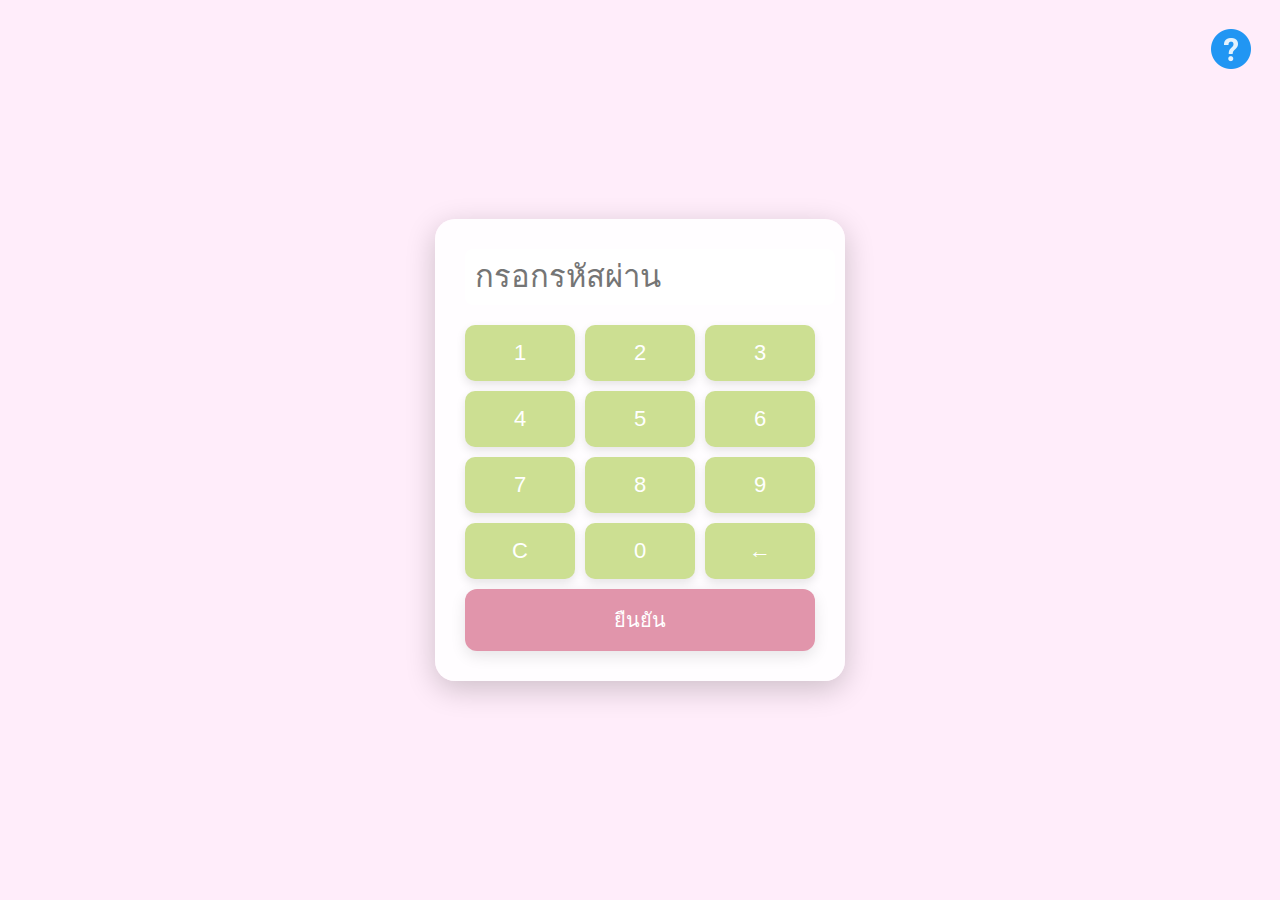
<file: index.html>
<!DOCTYPE html>
<html lang="en">
  <head>
    <meta charset="UTF-8" />
    <meta name="viewport" content="width=device-width, initial-scale=1.0" />
    <title>Password Keypad</title>
    <link rel="stylesheet" href="index1.css" />
  </head>
  <body>
    <button class="ask" onclick="showHelp()">
      <img src="icons8-help-48.png" alt="Help" />
    </button>
    <div class="showhelp" id="helpMessage">
      <div class="text-help">
        <span
          >อันนี้ก็คือให้บี๊ลองใส่รหัสผ่าน
          วันเกิดบี๊ง่ายใช่ไหมหล่ะแค่นี้เอง</span
        >
      </div>
      <button class="close-btn" onclick="closeHelp()">ปิด</button>
    </div>
    <div class="container">
      <input
        type="text"
        id="passwordInput"
        placeholder="กรอกรหัสผ่าน"
        readonly
      />
      <div class="keypad">
        <!-- Buttons for digits 0-9 -->
        <button onclick="addDigit(1)">1</button>
        <button onclick="addDigit(2)">2</button>
        <button onclick="addDigit(3)">3</button>
        <button onclick="addDigit(4)">4</button>
        <button onclick="addDigit(5)">5</button>
        <button onclick="addDigit(6)">6</button>
        <button onclick="addDigit(7)">7</button>
        <button onclick="addDigit(8)">8</button>
        <button onclick="addDigit(9)">9</button>
        <button onclick="clearPassword()">C</button>
        <button onclick="addDigit(0)">0</button>
        <button id="del-btn" onclick="deleteLastDigit()">←</button>
        <!-- New Submit button -->
        <button class="submit-btn">ยืนยัน</button>
      </div>
    </div>

    <script src="script.js"></script>
  </body>
</html>
</file>
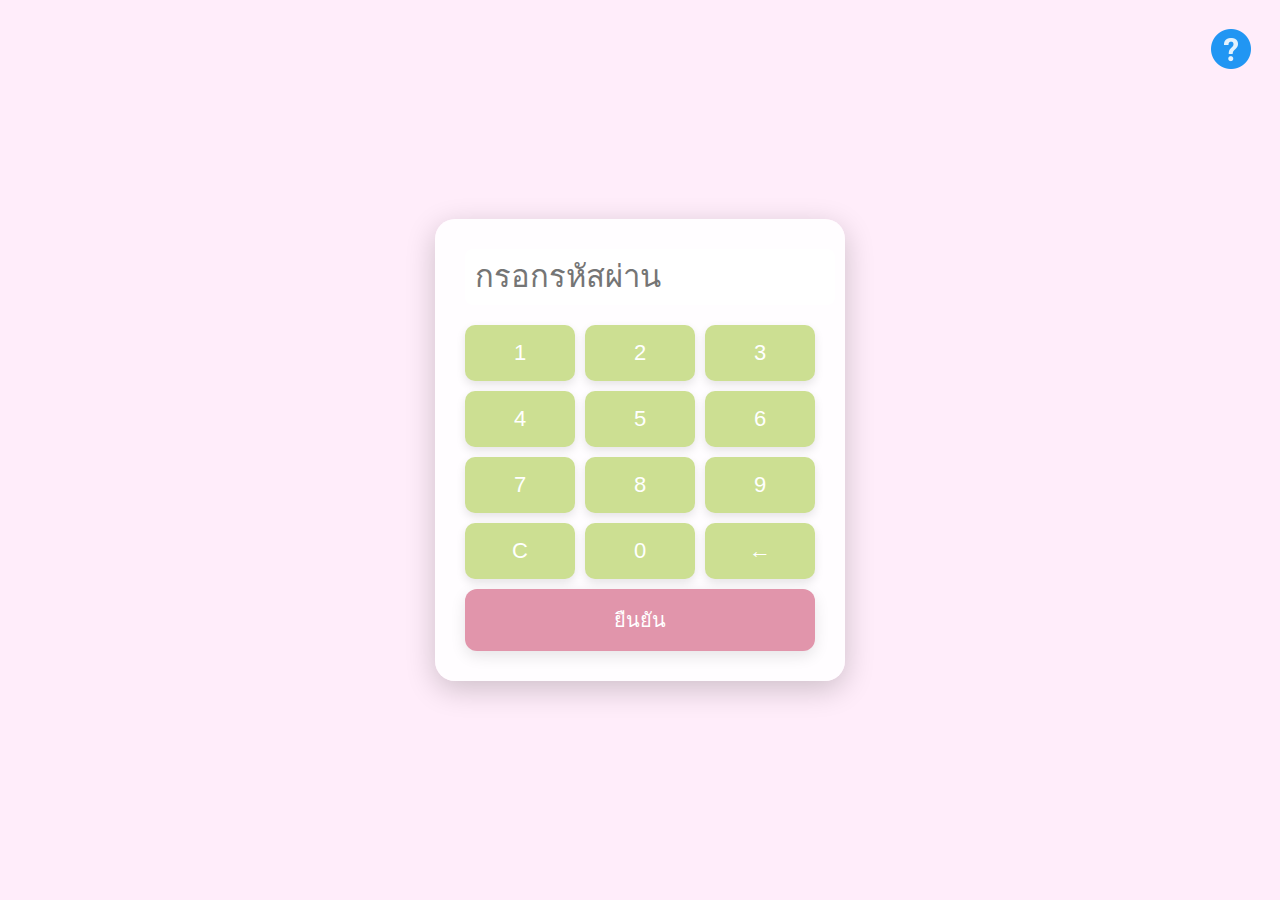
<file: index1.html>
<!DOCTYPE html>
<html lang="en">
  <head>
    <meta charset="UTF-8" />
    <meta name="viewport" content="width=device-width, initial-scale=1.0" />
    <title>Password Keypad</title>
    <link rel="stylesheet" href="style.css" />
  </head>
  <body>
    <button class="ask" onclick="showHelp()">
      <img src="icons8-help-48.png" alt="Help" />
    </button>
    <div class="showhelp" id="helpMessage">
      <div class="text-help">
        <span
          >อันนี้ก็คือให้บี๊ลองใส่รหัสผ่าน
          วันเกิดบี๊ง่ายใช่ไหมหล่ะแค่นี้เอง</span
        >
      </div>
      <button class="close-btn" onclick="closeHelp()">ปิด</button>
    </div>
    <div class="container">
      <input
        type="text"
        id="passwordInput"
        placeholder="กรอกรหัสผ่าน"
        readonly
      />
      <div class="keypad">
        <!-- Buttons for digits 0-9 -->
        <button onclick="addDigit(1)">1</button>
        <button onclick="addDigit(2)">2</button>
        <button onclick="addDigit(3)">3</button>
        <button onclick="addDigit(4)">4</button>
        <button onclick="addDigit(5)">5</button>
        <button onclick="addDigit(6)">6</button>
        <button onclick="addDigit(7)">7</button>
        <button onclick="addDigit(8)">8</button>
        <button onclick="addDigit(9)">9</button>
        <button onclick="clearPassword()">C</button>
        <button onclick="addDigit(0)">0</button>
        <button id="del-btn" onclick="deleteLastDigit()">←</button>
        <!-- New Submit button -->
        <button class="submit-btn">ยืนยัน</button>
      </div>
    </div>

    <script src="script.js"></script>
  </body>
</html>
</file>
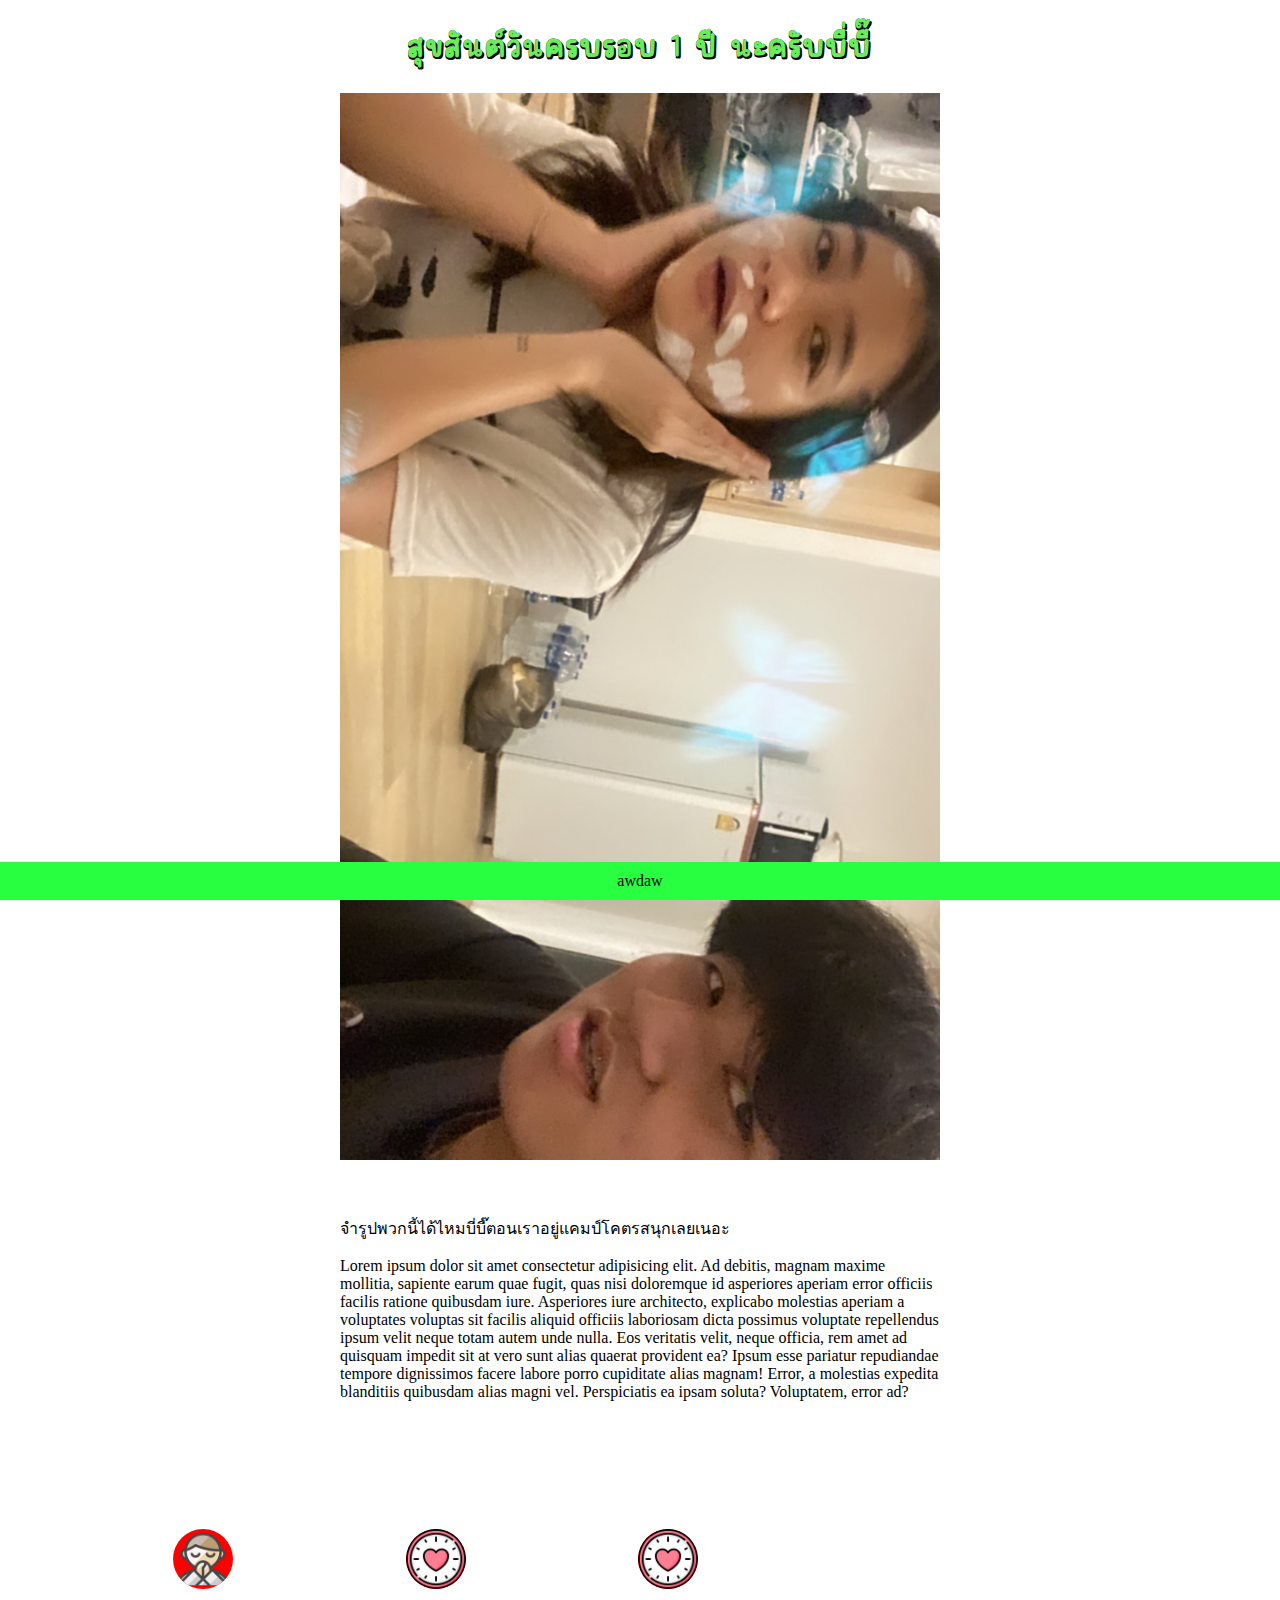
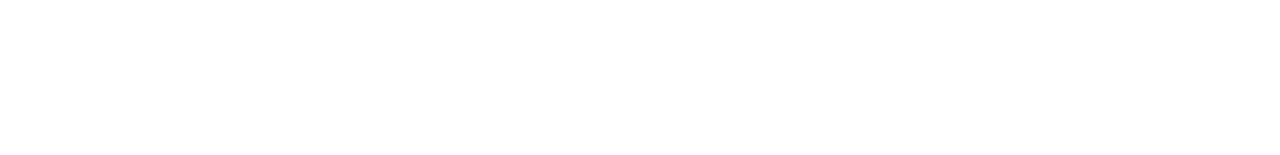
<file: index2.html>
<!DOCTYPE html>
<html lang="en">
  <head>
    <meta charset="UTF-8" />
    <meta name="viewport" content="width=device-width, initial-scale=1.0" />
    <title>Image Slider</title>
    <link rel="stylesheet" href="style2.css" />
  </head>

  <body>
    <div class="container">
      <h1 id="header">สุขสันต์วันครบรอบ 1 ปี นะครับบี่บี๊</h1>
      <div class="slider">
        <img src="camp1.jpg" alt="Image 1" />
        <img src="camp2.jpg" alt="Image 2" />
        <img src="hi.jpg" alt="Image 3" />
        <img src="camp3.JPEG" alt="Image 4" />
        <img src="camp4.JPEG" alt="Image 5" />
        <img src="camp5.JPEG" alt="Image 6" />
        <img src="camp6.JPEG" alt="Image 7" />
        <img src="camp7.JPEG" alt="" />
      </div>
      <div class="counter" id="counter"></div>
      <div class="content">
        <p>จำรูปพวกนี้ได้ไหมบี่บี๊ตอนเราอยู่แคมป์โคตรสนุกเลยเนอะ</p>
        Lorem ipsum dolor sit amet consectetur adipisicing elit. Ad debitis,
        magnam maxime mollitia, sapiente earum quae fugit, quas nisi doloremque
        id asperiores aperiam error officiis facilis ratione quibusdam iure.
        Asperiores iure architecto, explicabo molestias aperiam a voluptates
        voluptas sit facilis aliquid officiis laboriosam dicta possimus
        voluptate repellendus ipsum velit neque totam autem unde nulla. Eos
        veritatis velit, neque officia, rem amet ad quisquam impedit sit at vero
        sunt alias quaerat provident ea? Ipsum esse pariatur repudiandae tempore
        dignissimos facere labore porro cupiditate alias magnam! Error, a
        molestias expedita blanditiis quibusdam alias magni vel. Perspiciatis ea
        ipsam soluta? Voluptatem, error ad?
      </div>
    </div>
    <div class="wishbtn">
      <div class="flex">
        <img onclick="clickImage()" src="solemn.png" alt="" />
        <img onclick="clickImage2()" src="clock.png" alt="" />
        <img src="clock.png" alt="" />
      </div>
    </div>

    <div class="anvsrday">awdaw</div>
    <script>
      const images = document.querySelectorAll(".slider img");
      const counter = document.getElementById("counter");
      const slider = document.querySelector(".slider");
      let currentIndex = 0;
      const totalImages = images.length;

      function updateSlider() {
        slider.style.transform = `translateX(-${currentIndex * 100}%)`;
        counter.innerHTML = `รูปที่ ${currentIndex + 1} จาก ${totalImages}`;
        currentIndex = (currentIndex + 1) % totalImages;
      }

      setInterval(updateSlider, 1500);

      setAnniversaryTime();

      function clickImage() {
        window.location.href = "wish.html";
      }
      function clickImage2() {
        window.location.href = "time.html";
      }
    </script>
  </body>
</html>
</file>
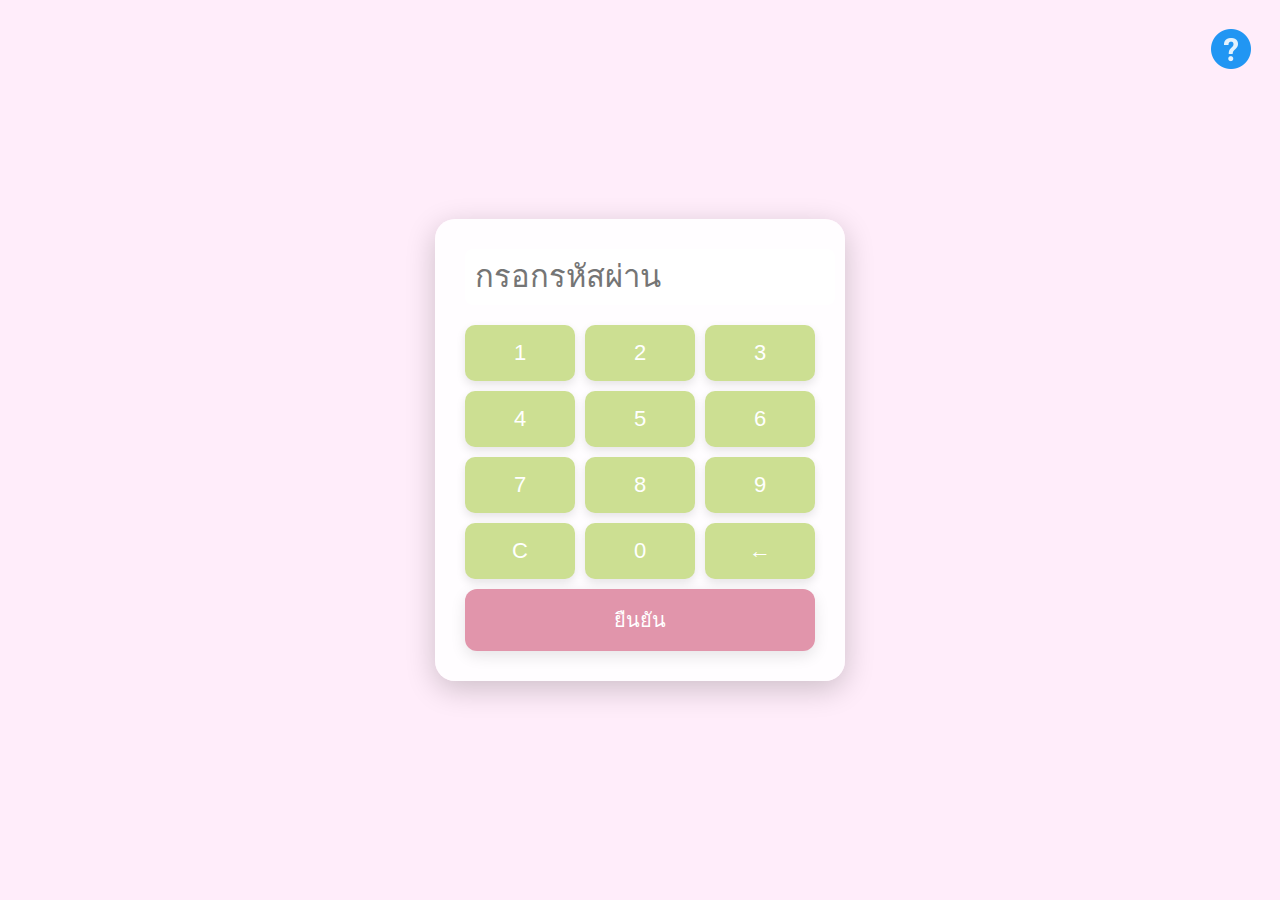
<file: mainpage.html>
<!DOCTYPE html>
<html lang="en">
  <head>
    <meta charset="UTF-8" />
    <meta name="viewport" content="width=device-width, initial-scale=1.0" />
    <title>Password Keypad</title>
    <link rel="stylesheet" href="main.css" />
  </head>
  <body>
    <button class="ask" onclick="showHelp()">
      <img src="icons8-help-48.png" alt="Help" />
    </button>
    <div class="showhelp" id="helpMessage">
      <div class="text-help">
        <span
          >อันนี้ก็คือให้บี๊ลองใส่รหัสผ่าน
          วันเกิดบี๊ง่ายใช่ไหมหล่ะแค่นี้เอง</span
        >
      </div>
      <button class="close-btn" onclick="closeHelp()">ปิด</button>
    </div>
    <div class="container">
      <input
        type="text"
        id="passwordInput"
        placeholder="กรอกรหัสผ่าน"
        readonly
      />
      <div class="keypad">
        <!-- Buttons for digits 0-9 -->
        <button onclick="addDigit(1)">1</button>
        <button onclick="addDigit(2)">2</button>
        <button onclick="addDigit(3)">3</button>
        <button onclick="addDigit(4)">4</button>
        <button onclick="addDigit(5)">5</button>
        <button onclick="addDigit(6)">6</button>
        <button onclick="addDigit(7)">7</button>
        <button onclick="addDigit(8)">8</button>
        <button onclick="addDigit(9)">9</button>
        <button onclick="clearPassword()">C</button>
        <button onclick="addDigit(0)">0</button>
        <button id="del-btn" onclick="deleteLastDigit()">←</button>
        <!-- New Submit button -->
        <button class="submit-btn">ยืนยัน</button>
      </div>
    </div>

    <script src="script.js"></script>
  </body>
</html>
</file>
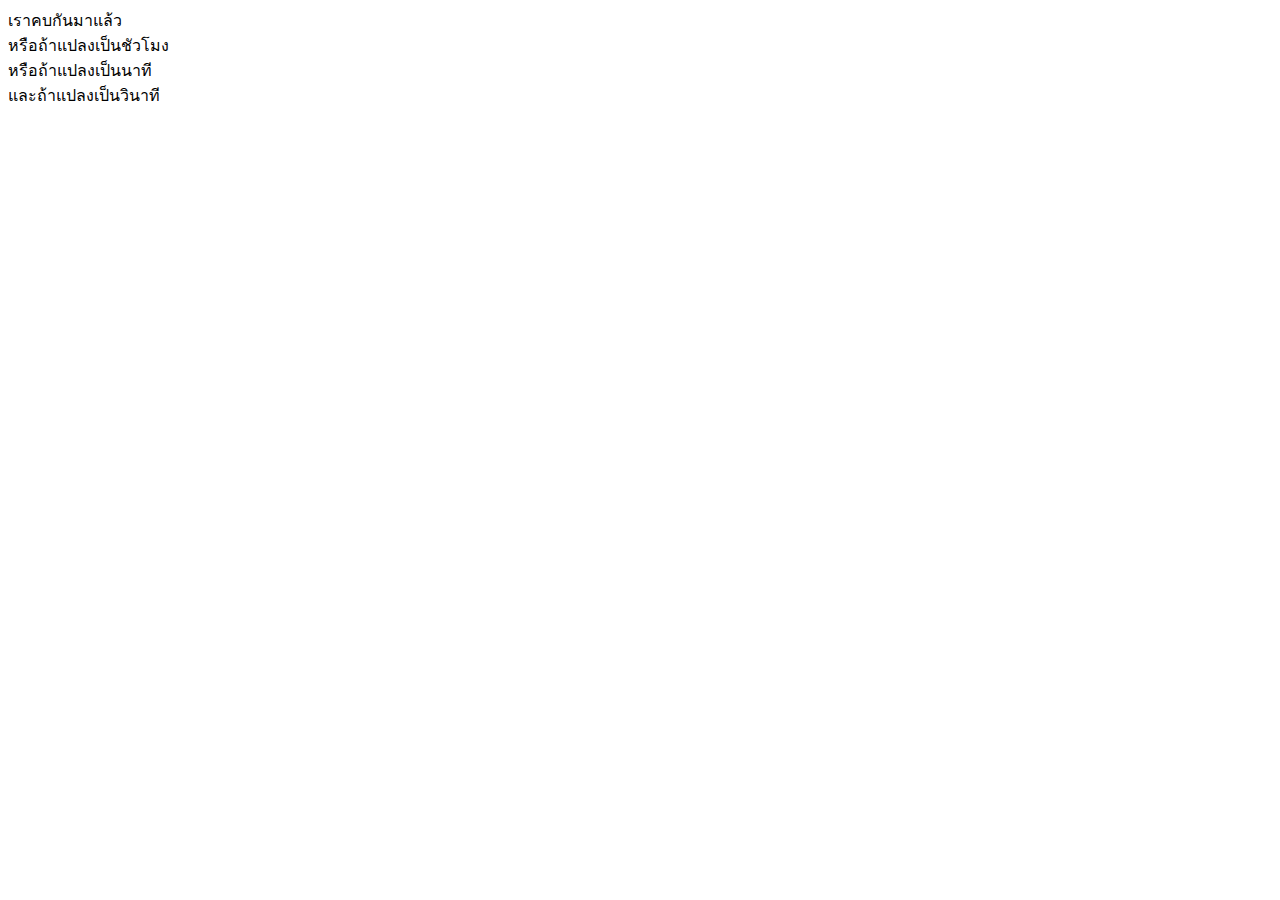
<file: time.html>
<!DOCTYPE html>
<html lang="en">
  <head>
    <meta charset="UTF-8" />
    <meta name="viewport" content="width=device-width, initial-scale=1.0" />
    <title>Document</title>
  </head>
  <body>
    <div class="container">
      เราคบกันมาแล้ว
      <div id="displaytime"></div>
      หรือถ้าแปลงเป็นชัวโมง
      <div id="displayhour"></div>
      หรือถ้าแปลงเป็นนาที
      <div id="displayminute"></div>
      และถ้าแปลงเป็นวินาที
      <div id="displaysecond"></div>
    </div>
    <script>
      function setAnniversaryTime() {
        const setDate = new Date("2024/02/24"); // วันที่ครบรอบ
        let currentDate = new Date(); // วันที่ปัจจุบัน

        // คำนวณความแตกต่างของเวลาเป็น millisecond
        let differenceInTime = currentDate.getTime() - setDate.getTime();

        // คำนวณความแตกต่างในหน่วยวัน, ชั่วโมง, นาที, วินาที
        let differenceInDays = Math.floor(
          differenceInTime / (1000 * 3600 * 24)
        );
        let differenceInHours = Math.floor(
          (differenceInTime % (1000 * 3600 * 24)) / (1000 * 3600)
        );
        let differenceInMinutes = Math.floor(
          (differenceInTime % (1000 * 3600)) / (1000 * 60)
        );
        let differenceInSeconds = Math.floor(
          (differenceInTime % (1000 * 60)) / 1000
        );

        console.log(
          `เวลาที่ผ่านมา: ${Math.abs(differenceInDays)} วัน ${Math.abs(
            differenceInHours
          )} ชั่วโมง ${Math.abs(differenceInMinutes)} นาที ${Math.abs(
            differenceInSeconds
          )} วินาที`
        );
        document.getElementById("displaytime").innerHTML = `${Math.floor(
          differenceInTime / (1000 * 60 * 60 * 24)
        )} วัน `;
        document.getElementById("displayhour").innerHTML = `${Math.floor(
          differenceInTime / (1000 * 60 * 60)
        )}
         ชั่วโมง `;
        document.getElementById("displayminute").innerHTML = `${Math.floor(
          differenceInTime / (1000 * 60)
        )} นาที `;

        document.getElementById("displaysecond").innerHTML = `${Math.floor(
          differenceInTime / 1000
        )} วินาที `;
        console.log(differenceInSeconds);
      }

      setInterval(setAnniversaryTime, 1000);
    </script>
  </body>
</html>
</file>
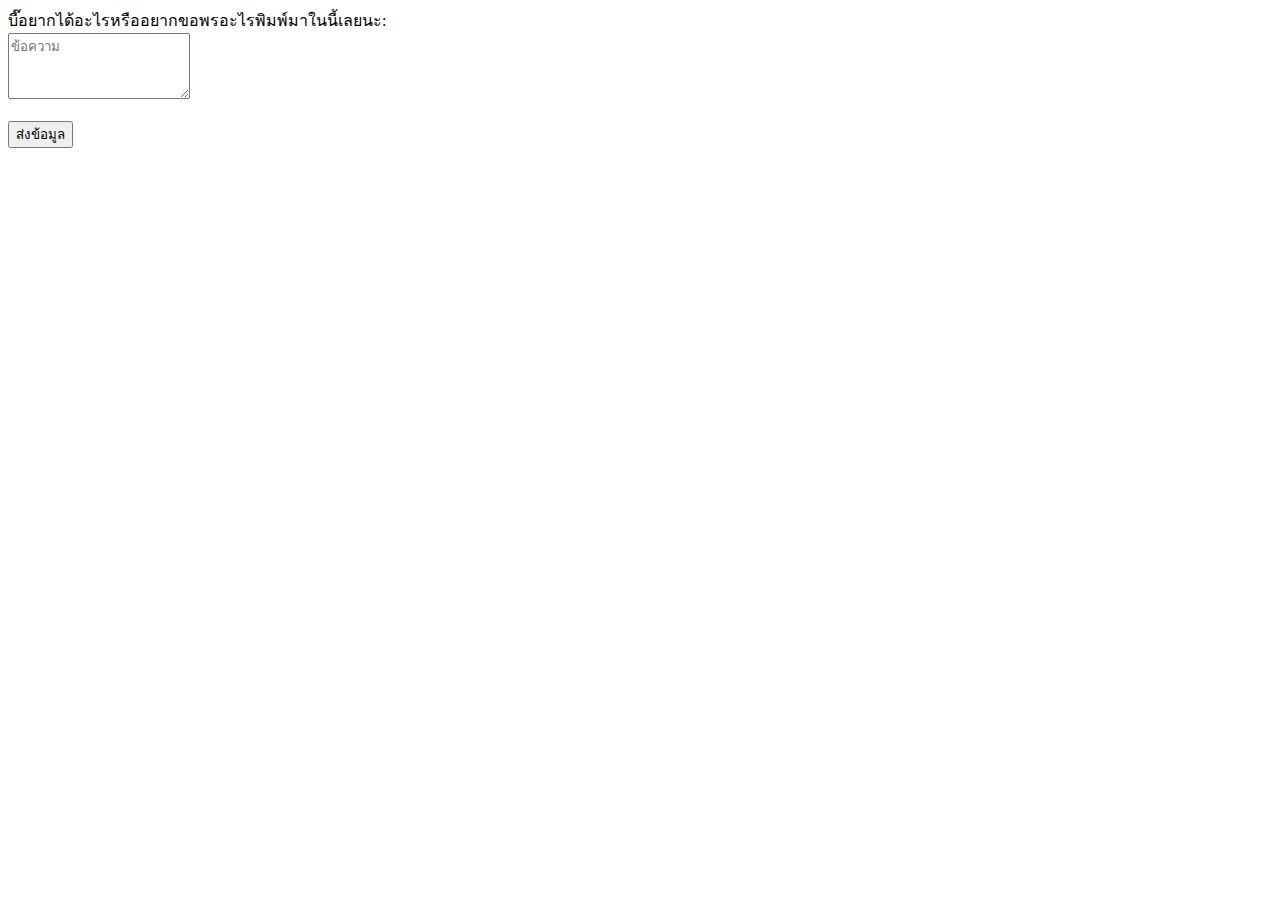
<file: wish.html>
<!DOCTYPE html>
<html lang="en">
  <head>
    <meta charset="UTF-8" />
    <meta name="viewport" content="width=device-width, initial-scale=1.0" />
    <title>Document</title>
  </head>
  <body>
    <form id="myForm">
      <label for="message"
        >บี๊อยากได้อะไรหรืออยากขอพรอะไรพิมพ์มาในนี้เลยนะ:</label
      ><br />
      <textarea
        id="message"
        name="message"
        rows="4"
        required
        placeholder="ข้อความ"
      ></textarea
      ><br /><br />

      <button type="submit">ส่งข้อมูล</button>
    </form>
    <script>
      document
        .getElementById("myForm")
        .addEventListener("submit", function (event) {
          event.preventDefault(); // ป้องกันการรีโหลดหน้า

          let message = document.getElementById("message").value; // ดึงค่าข้อความที่พิมพ์

          fetch("https://formspree.io/f/manqjazq", {
            method: "POST",
            headers: {
              "Content-Type": "application/json",
            },
            body: JSON.stringify({ message }),
          })
            .then((response) => {
              if (response.ok) {
                alert("อวยพรสำเร็จแล้ววว ❤️❤️");
                document.getElementById("myForm").reset(); // ล้างฟอร์มหลังส่ง
              } else {
                alert("เกิดข้อผิดพลาดในการส่งอีเมล");
              }
            })
            .catch((error) => console.error("Error:", error));
        });
    </script>
  </body>
</html>
</file>
<file: index1.css>
@font-face {
  font-family: Khaotom;
  src: url(KhaotomDemo.ttf);
}
* {
  touch-action: manipulation; /* ป้องกันการเลื่อนหน้าเว็บด้วยการแตะ */
}

body {
  font-family: "Poppins", sans-serif;
  background-color: rgb(255, 237, 250);
  display: flex;
  justify-content: center;
  align-items: center;
  height: 100vh;
  margin: 0;
  background-image: url("https://example-romantic-bg.com");
  background-size: cover;
  background-position: center;
}
#helpMessage {
  display: none;
}
.text-help {
  text-align: center;
  position: relative;
  top: 20%;
  font-family: Khaotom;
  padding-left: 30px;
  padding-right: 30px;
  font-size: 50px;
}
.close-btn {
  position: absolute;
  top: 10px;
  right: 10px;
  background-color: rgb(255, 237, 250);
  color: rgb(255, 0, 0);
  border: none;
  font-size: 20px;
  cursor: pointer;
}
.ask {
  box-shadow: none;
  background-color: rgb(255, 237, 250);
  position: fixed;
  right: 10px;
  top: 10px;
}
.ask:hover {
  background-color: rgb(255, 237, 250);
}
.showhelp {
  position: absolute;
  width: 85%;
  height: 70%;
  background-color: rgb(255, 255, 255);
}

.container {
  text-align: center;
  padding: 30px;
  background-color: rgba(255, 255, 255, 0.85); /* สีพื้นหลังโปร่งใสเล็กน้อย */
  box-shadow: 0 8px 30px rgba(0, 0, 0, 0.2);
  border-radius: 20px;
  width: 350px;
  animation: fadeIn 0.5s ease-in-out;
}

#passwordInput {
  font-size: 31px;
  padding: 10px;
  width: 100%;
  margin-bottom: 20px;
  border: 0px solid #ffffff;
  border-radius: 8px;
}

.keypad {
  display: grid;
  grid-template-columns: repeat(3, 1fr);
  gap: 10px;
}

button {
  background-color: rgb(204, 223, 146);
  color: white;
  padding: 15px;
  font-size: 22px;
  border: none;
  border-radius: 10px;
  cursor: pointer;
  transition: background-color 0.3s, transform 0.3s;
  box-shadow: 0 4px 10px rgba(0, 0, 0, 0.1);
}

button:hover {
  background-color: #ff5275;
  transform: scale(1.1);
}

button:active {
  background-color: #ffffff;
  transform: scale(1);
}

.submit-btn {
  grid-column: span 3;
  background-color: rgb(225, 149, 171);
  color: #fff;
  border: none;
  padding: 15px;
  border-radius: 12px;
  font-size: 20px;
  cursor: pointer;
  box-shadow: 0 5px 15px rgba(0, 0, 0, 0.1);
  transition: all 0.3s;
}

.submit-btn:hover {
  background-color: #e46b85;
  transform: scale(1.05);
}

.submit-btn:active {
  background-color: #cc6177;
}

@keyframes fadeIn {
  0% {
    opacity: 0;
    transform: translateY(-20px);
  }
  100% {
    opacity: 1;
    transform: translateY(0);
  }
}

/* เพิ่มการทำ responsive */
@media (max-width: 600px) {
  .container {
    width: 70%; /* ให้กว้างเต็มหน้าจอ */
    padding: 20px; /* ลด padding ให้น้อยลง */
  }

  #passwordInput {
    font-size: 18px; /* ลดขนาดฟอนต์ลงสำหรับหน้าจอขนาดเล็ก */
    padding: 8px;
  }

  button {
    padding: 12px;
    font-size: 18px; /* ลดขนาดฟอนต์ของปุ่ม */
  }

  .submit-btn {
    padding: 12px;
    font-size: 18px; /* ลดขนาดปุ่มยืนยัน */
  }
}
</file>
<file: style.css>
@font-face {
  font-family: Khaotom;
  src: url(KhaotomDemo.ttf);
}
* {
  touch-action: manipulation; /* ป้องกันการเลื่อนหน้าเว็บด้วยการแตะ */
}

body {
  font-family: "Poppins", sans-serif;
  background-color: rgb(255, 237, 250);
  display: flex;
  justify-content: center;
  align-items: center;
  height: 100vh;
  margin: 0;
  background-image: url("https://example-romantic-bg.com");
  background-size: cover;
  background-position: center;
}
#helpMessage {
  display: none;
}
.text-help {
  text-align: center;
  position: relative;
  top: 20%;
  font-family: Khaotom;
  padding-left: 30px;
  padding-right: 30px;
  font-size: 50px;
}
.close-btn {
  position: absolute;
  top: 10px;
  right: 10px;
  background-color: rgb(255, 237, 250);
  color: rgb(255, 0, 0);
  border: none;
  font-size: 20px;
  cursor: pointer;
}
.ask {
  box-shadow: none;
  background-color: rgb(255, 237, 250);
  position: fixed;
  right: 10px;
  top: 10px;
}
.ask:hover {
  background-color: rgb(255, 237, 250);
}
.showhelp {
  position: absolute;
  width: 85%;
  height: 70%;
  background-color: rgb(255, 255, 255);
}

.container {
  text-align: center;
  padding: 30px;
  background-color: rgba(255, 255, 255, 0.85); /* สีพื้นหลังโปร่งใสเล็กน้อย */
  box-shadow: 0 8px 30px rgba(0, 0, 0, 0.2);
  border-radius: 20px;
  width: 350px;
  animation: fadeIn 0.5s ease-in-out;
}

#passwordInput {
  font-size: 31px;
  padding: 10px;
  width: 100%;
  margin-bottom: 20px;
  border: 0px solid #ffffff;
  border-radius: 8px;
}

.keypad {
  display: grid;
  grid-template-columns: repeat(3, 1fr);
  gap: 10px;
}

button {
  background-color: rgb(204, 223, 146);
  color: white;
  padding: 15px;
  font-size: 22px;
  border: none;
  border-radius: 10px;
  cursor: pointer;
  transition: background-color 0.3s, transform 0.3s;
  box-shadow: 0 4px 10px rgba(0, 0, 0, 0.1);
}

button:hover {
  background-color: #ff5275;
  transform: scale(1.1);
}

button:active {
  background-color: #ffffff;
  transform: scale(1);
}

.submit-btn {
  grid-column: span 3;
  background-color: rgb(225, 149, 171);
  color: #fff;
  border: none;
  padding: 15px;
  border-radius: 12px;
  font-size: 20px;
  cursor: pointer;
  box-shadow: 0 5px 15px rgba(0, 0, 0, 0.1);
  transition: all 0.3s;
}

.submit-btn:hover {
  background-color: #e46b85;
  transform: scale(1.05);
}

.submit-btn:active {
  background-color: #cc6177;
}

@keyframes fadeIn {
  0% {
    opacity: 0;
    transform: translateY(-20px);
  }
  100% {
    opacity: 1;
    transform: translateY(0);
  }
}

/* เพิ่มการทำ responsive */
@media (max-width: 600px) {
  .container {
    width: 70%; /* ให้กว้างเต็มหน้าจอ */
    padding: 20px; /* ลด padding ให้น้อยลง */
  }

  #passwordInput {
    font-size: 18px; /* ลดขนาดฟอนต์ลงสำหรับหน้าจอขนาดเล็ก */
    padding: 8px;
  }

  button {
    padding: 12px;
    font-size: 18px; /* ลดขนาดฟอนต์ของปุ่ม */
  }

  .submit-btn {
    padding: 12px;
    font-size: 18px; /* ลดขนาดปุ่มยืนยัน */
  }
}
</file>
<file: style2.css>
body {
  margin: 0;
  padding: 0;
  animation: backgroundAnimation 9s infinite ease-in-out;
}
@font-face {
  font-family: Khaotom;
  src: url(KhaotomDemo.ttf);
}

@keyframes backgroundAnimation {
  0% {
    background-color: rgb(227, 255, 222);
  }
  25% {
    background-color: rgb(255, 236, 247);
  }
  50% {
    background-color: rgb(213, 247, 249);
  }
  75% {
    background-color: rgb(252, 255, 225);
  }
  100% {
    background-color: rgb(255, 241, 227);
  }
}
.container {
  background-color: rgb(255, 255, 255);
  display: flex;
  flex-direction: column;
  overflow: hidden;
  width: 80%;
  max-width: 600px;
  margin: 0 auto;
  border-radius: 10px;
}
.anvsrday {
  position: sticky;
  bottom: 0; /* กำหนดให้ติดกับขอบล่าง */
  background-color: rgb(39, 255, 64);
  padding: 10px;
  text-align: center;
  z-index: 1000; /* ให้แน่ใจว่าอยู่เหนือ element อื่น */
}
/* #myForm {
  display: none;
} */
.wishbtn .flex img {
  margin-top: 10%;
  margin-bottom: 10%;
  width: 60px; /* Set the desired width */
  height: 60px; /* Set the desired height */
  object-fit: cover;
  border-radius: 50%;
  background-color: red;
  margin-left: 13.5%;
  /* Make the image circular */
}
.flex {
  display: flex;
  flex-direction: row;
}
.slider {
  display: flex;
  transition: transform 1.5s ease-in-out;
  width: 100%;
}

.slider img {
  width: 100%;
  object-fit: cover;
}

#header {
  font-family: Khaotom;
  text-align: center;
  font-size: 32px;
  color: #ff69b4;
  text-shadow: 2px 4px 6px rgba(186, 182, 182, 0.3);
  font-weight: bold;
  letter-spacing: 2px;
  background: linear-gradient(
    90deg,
    rgb(180, 255, 220),
    rgb(144, 255, 143),
    rgb(185, 239, 255)
  );
  -webkit-background-clip: text;
  -webkit-text-fill-color: transparent;
  background-clip: text;
  text-shadow: -1px -1px 0 rgb(103, 237, 94), 1px 1px 0 rgb(0, 0, 0),
    -1px -1px 0 rgb(7, 7, 7), -1px 1px 0 rgb(0, 0, 0);
}

.counter {
  text-align: center;
  margin: 20px 0;
  font-size: 24px;
  font-weight: bold;
  color: #ff69b4;
}
</file>
<file: main.css>
@font-face {
  font-family: Khaotom;
  src: url(KhaotomDemo.ttf);
}
* {
  touch-action: manipulation; /* ป้องกันการเลื่อนหน้าเว็บด้วยการแตะ */
}

body {
  font-family: "Poppins", sans-serif;
  background-color: rgb(255, 237, 250);
  display: flex;
  justify-content: center;
  align-items: center;
  height: 100vh;
  margin: 0;
  background-image: url("https://example-romantic-bg.com");
  background-size: cover;
  background-position: center;
}
#helpMessage {
  display: none;
}
.text-help {
  text-align: center;
  position: relative;
  top: 20%;
  font-family: Khaotom;
  padding-left: 30px;
  padding-right: 30px;
  font-size: 50px;
}
.close-btn {
  position: absolute;
  top: 10px;
  right: 10px;
  background-color: rgb(255, 237, 250);
  color: rgb(255, 0, 0);
  border: none;
  font-size: 20px;
  cursor: pointer;
}
.ask {
  box-shadow: none;
  background-color: rgb(255, 237, 250);
  position: fixed;
  right: 10px;
  top: 10px;
}
.ask:hover {
  background-color: rgb(255, 237, 250);
}
.showhelp {
  position: absolute;
  width: 85%;
  height: 70%;
  background-color: rgb(255, 255, 255);
}

.container {
  text-align: center;
  padding: 30px;
  background-color: rgba(255, 255, 255, 0.85); /* สีพื้นหลังโปร่งใสเล็กน้อย */
  box-shadow: 0 8px 30px rgba(0, 0, 0, 0.2);
  border-radius: 20px;
  width: 350px;
  animation: fadeIn 0.5s ease-in-out;
}

#passwordInput {
  font-size: 31px;
  padding: 10px;
  width: 100%;
  margin-bottom: 20px;
  border: 0px solid #ffffff;
  border-radius: 8px;
}

.keypad {
  display: grid;
  grid-template-columns: repeat(3, 1fr);
  gap: 10px;
}

button {
  background-color: rgb(204, 223, 146);
  color: white;
  padding: 15px;
  font-size: 22px;
  border: none;
  border-radius: 10px;
  cursor: pointer;
  transition: background-color 0.3s, transform 0.3s;
  box-shadow: 0 4px 10px rgba(0, 0, 0, 0.1);
}

button:hover {
  background-color: #ff5275;
  transform: scale(1.1);
}

button:active {
  background-color: #ffffff;
  transform: scale(1);
}

.submit-btn {
  grid-column: span 3;
  background-color: rgb(225, 149, 171);
  color: #fff;
  border: none;
  padding: 15px;
  border-radius: 12px;
  font-size: 20px;
  cursor: pointer;
  box-shadow: 0 5px 15px rgba(0, 0, 0, 0.1);
  transition: all 0.3s;
}

.submit-btn:hover {
  background-color: #e46b85;
  transform: scale(1.05);
}

.submit-btn:active {
  background-color: #cc6177;
}

@keyframes fadeIn {
  0% {
    opacity: 0;
    transform: translateY(-20px);
  }
  100% {
    opacity: 1;
    transform: translateY(0);
  }
}

/* เพิ่มการทำ responsive */
@media (max-width: 600px) {
  .container {
    width: 70%; /* ให้กว้างเต็มหน้าจอ */
    padding: 20px; /* ลด padding ให้น้อยลง */
  }

  #passwordInput {
    font-size: 18px; /* ลดขนาดฟอนต์ลงสำหรับหน้าจอขนาดเล็ก */
    padding: 8px;
  }

  button {
    padding: 12px;
    font-size: 18px; /* ลดขนาดฟอนต์ของปุ่ม */
  }

  .submit-btn {
    padding: 12px;
    font-size: 18px; /* ลดขนาดปุ่มยืนยัน */
  }
}
</file>
